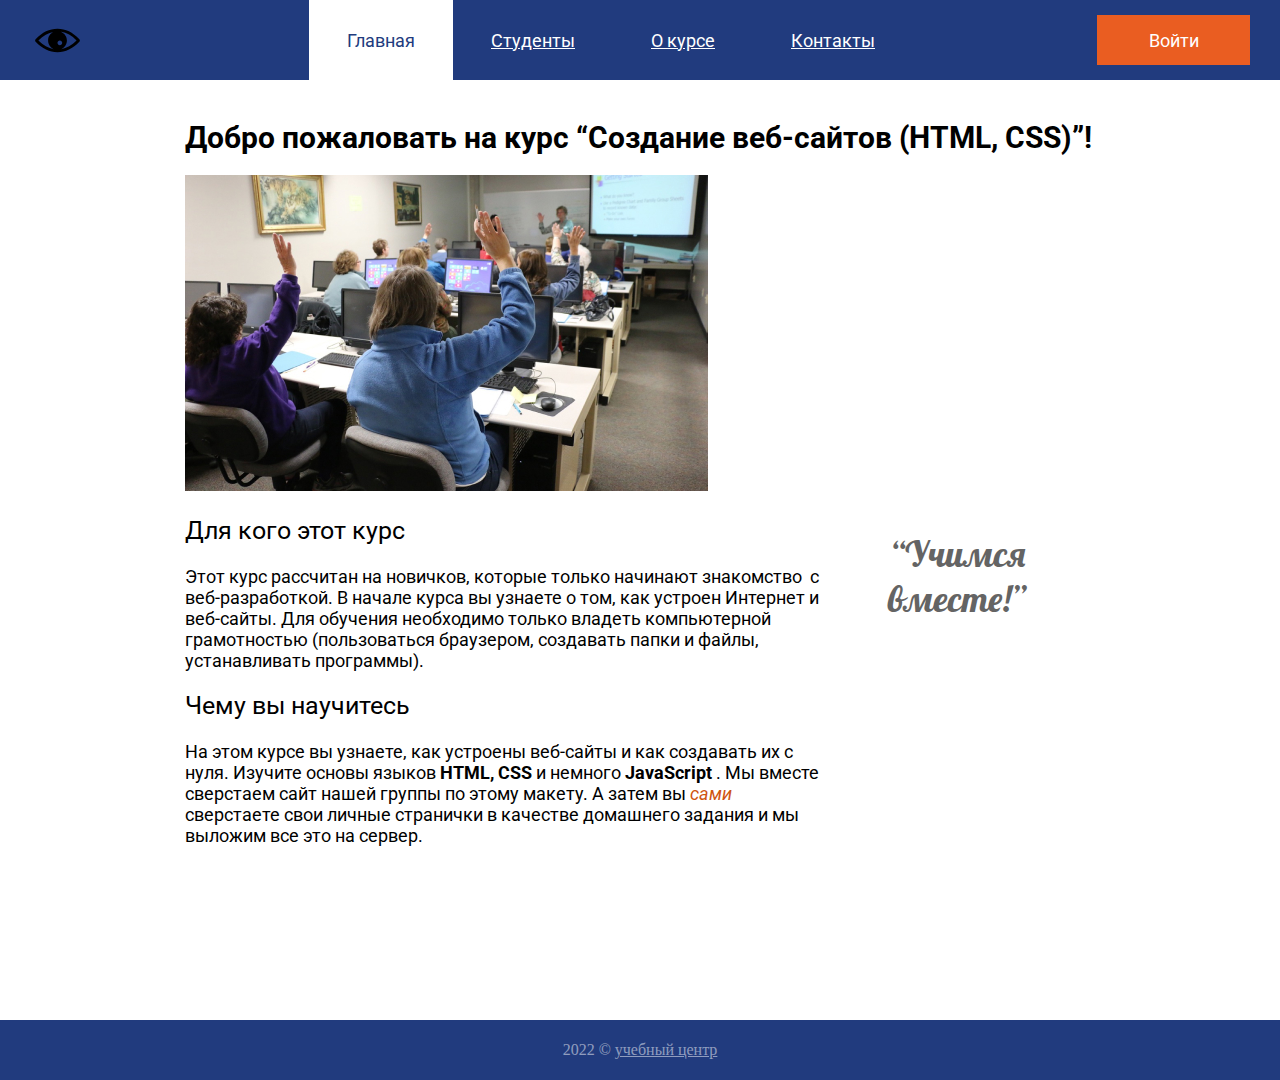
<file: index.html>
<!DOCTYPE html>
<html lang="ru">

<head>
  <meta charset="UTF-8">
  <meta http-equiv="X-UA-Compatible" content="IE=edge">
  <meta name="viewport" content="width=device-width, initial-scale=1.0">
  <link rel="preconnect" href="https://fonts.googleapis.com">
  <link rel="preconnect" href="https://fonts.gstatic.com" crossorigin>
  <link href="https://fonts.googleapis.com/css2?family=Lobster&family=Roboto:ital,wght@0,400;0,700;1,400&display=swap"
    rel="stylesheet">


  <title> Макет </title>
  <link rel="stylesheet" href="./css/style.css">
</head>

<body class="page">

  <header class="header">
    <img src="icon/view_eye_visible_show_icon_188137.svg" alt="Логотип" class="logo">

    <ul class="container-class">
      <li> <a class="list active-link"> Главная </a> </li>
      <li> <a class="list" href="./pages/student.html"> Студенты </a> </li>
      <li> <a class="list" href="./pages/course.html"> О курсе </a> </li>
      <li> <a class="list" href="./pages/kontakt.html"> Контакты </a> </li>
    </ul>

    <a class="button" href="#"> Войти </a>
    <div class="login_popup">
      <form class="popup_form">
        <h2 class="login_enter"> Войти на сайт </h2>
        <input class="login_text" type="text" name="login" placeholder="Логин" required>
        <input class="login_text" type="password" name="password" placeholder="Пароль" required>
        <button class="popup_button" type="submit"> Войти </button>
      </form>
    </div>
  </header>

  <main class="main">

    <h1 class="heading"> Добро пожаловать на курс “Создание веб-сайтов (HTML, CSS)”! </h1>
    <img class="image" src="img/class.jpg" alt="Класс">

    <div class="block_emblem">
     
<div class="block_text">
      <h2 class="heading_2"> Для кого этот курс </h2>
        <p class="text"> Этот курс рассчитан на новичков, которые только начинают знакомство &#173; с веб-разработкой. В
          начале курса вы узнаете о том, как устроен Интернет и веб-сайты.
          Для обучения необходимо только владеть компьютерной грамотностью (пользоваться браузером, создавать папки и
          файлы, устанавливать программы).
        </p>

        <h2 class="heading_2"> Чему вы научитесь </h2>
        <p class="text"> На этом курсе вы узнаете, как устроены веб-сайты и как создавать их с нуля. Изучите основы
          языков <strong> HTML, CSS </strong> и немного <strong> JavaScript </strong>. Мы вместе сверстаем сайт нашей
          группы по этому макету. А затем вы <span class="color"> сами </span> сверстаете свои личные странички в
          качестве
          домашнего задания и мы
          выложим все это на сервер.
        </p>
        </div>
        <p class="emblem"> “Учимся
          вместе!”</p>
      </div>

  </main>
  <footer class="footer">
    <p class="link"> 2022 &copy; </p>
    <a href="#" class="link"> учебный центр </a>
  </footer>
  <script src="./js/script.js"> </script>
</body>

</html>
</file>
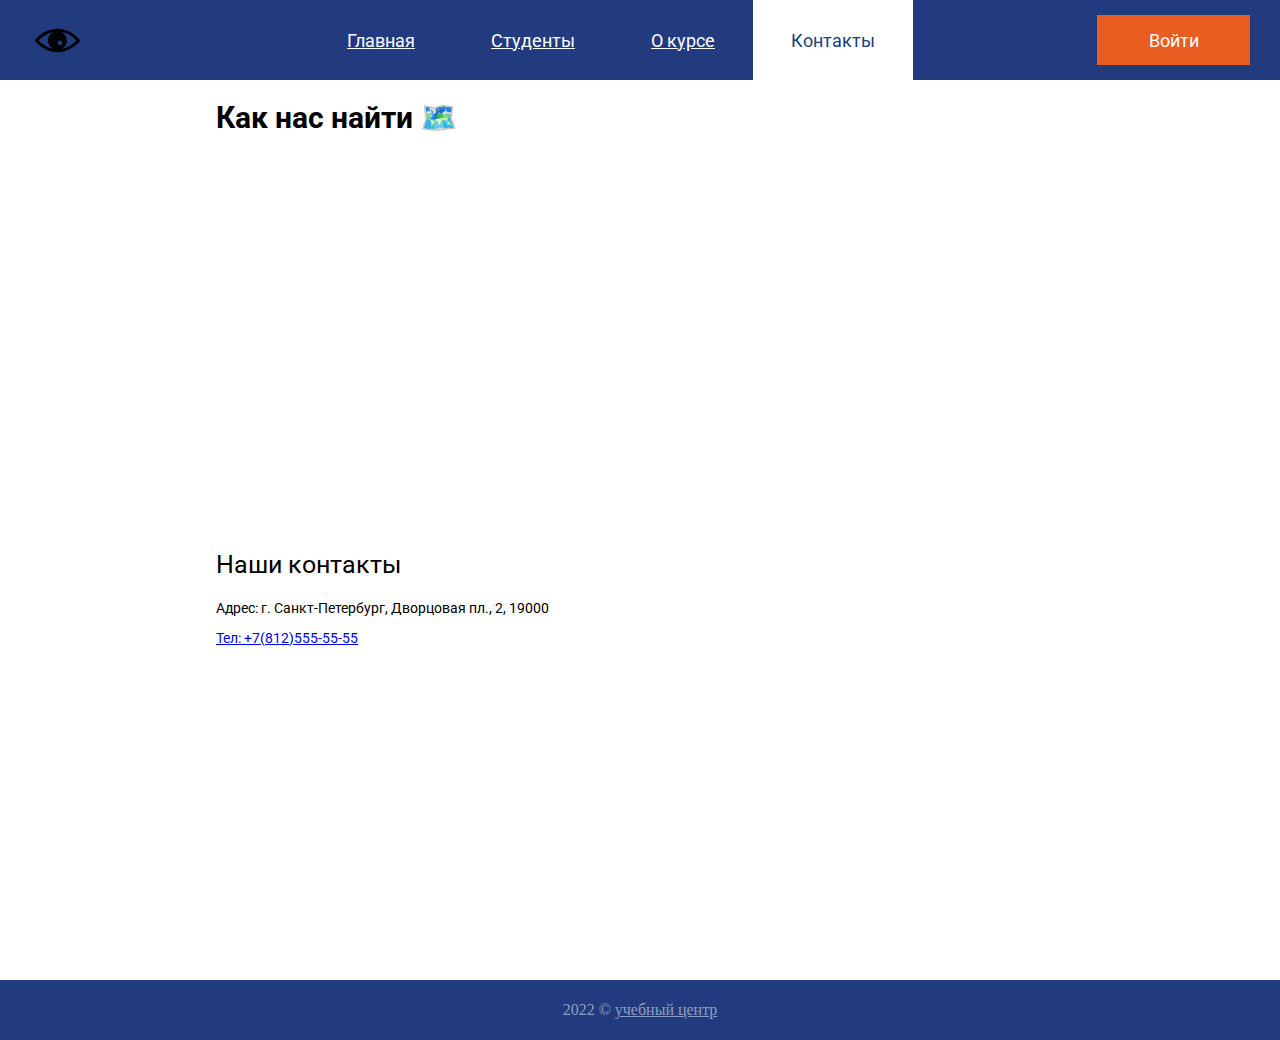
<file: pages/kontakt.html>
<!DOCTYPE html>
<html lang="ru">

<head>
  <meta charset="UTF-8">
  <meta http-equiv="X-UA-Compatible" content="IE=edge">
  <meta name="viewport" content="width=device-width, initial-scale=1.0">
  <link rel="preconnect" href="https://fonts.googleapis.com">
  <link rel="preconnect" href="https://fonts.gstatic.com" crossorigin>
  <link href="https://fonts.googleapis.com/css2?family=Roboto:wght@400;700&display=swap" rel="stylesheet">
  <title> Макет </title>
  <link rel="stylesheet" href="../css/style.css">
</head>

<body class="page">

  <header class="header">

    <img src="../icon/view_eye_visible_show_icon_188137.svg" alt="Логотип" class="logo">

    <ul class="container-class">
      <li> <a class="list" href="../index.html"> Главная </a> </li>
      <li> <a class="list" href="student.html"> Студенты </a> </li>
      <li> <a class="list" href="course.html"> О курсе </a> </li>
      <li> <a class="list active-link" href="../pages/kontakt.html"> Контакты </a> </li>
    </ul>

    <a class="button" href="#"> Войти </a>
    <div class="login_popup">
      <form class="popup_form">
        <h2 class="login_enter"> Войти на сайт </h2>
        <input class="login_text" type="text" name="login" placeholder="Логин" required>
        <input class="login_text" type="password" name="password" placeholder="Пароль" required>
        <button class="popup_button" type="submit"> Войти </button>
      </form>
    </div>
  </header>

  <main class="main_kontakt">
      <h1 class="heading info" > Как нас найти 🗺️️ </h1>

      <iframe class="maps"
        src="https://yandex.ru/map-widget/v1/?um=constructor%3Add470c8d032de6f541f3d185b1bd26c76d6cbe1d6d5616023e129c3497fbc147&amp;source=constructor">
      </iframe>
      <div class="info">
      <h2 class="heading_2"> Наши контакты </h2>
<div class="phone">
      <p> Адрес: г. Санкт-Петербург, Дворцовая пл., 2, 19000 </p>
      <a href="tel:+78125555555"> Тел: +7(812)555-55-55 </a>
      </div>

    </div>
  </main>


  <footer class="footer">
    <p class="link"> 2022 &copy; </p>
    <a href="#" class="link"> учебный центр </a>
  </footer>
  <script src="../js/script.js"> </script>
</body>

</html>
</file>
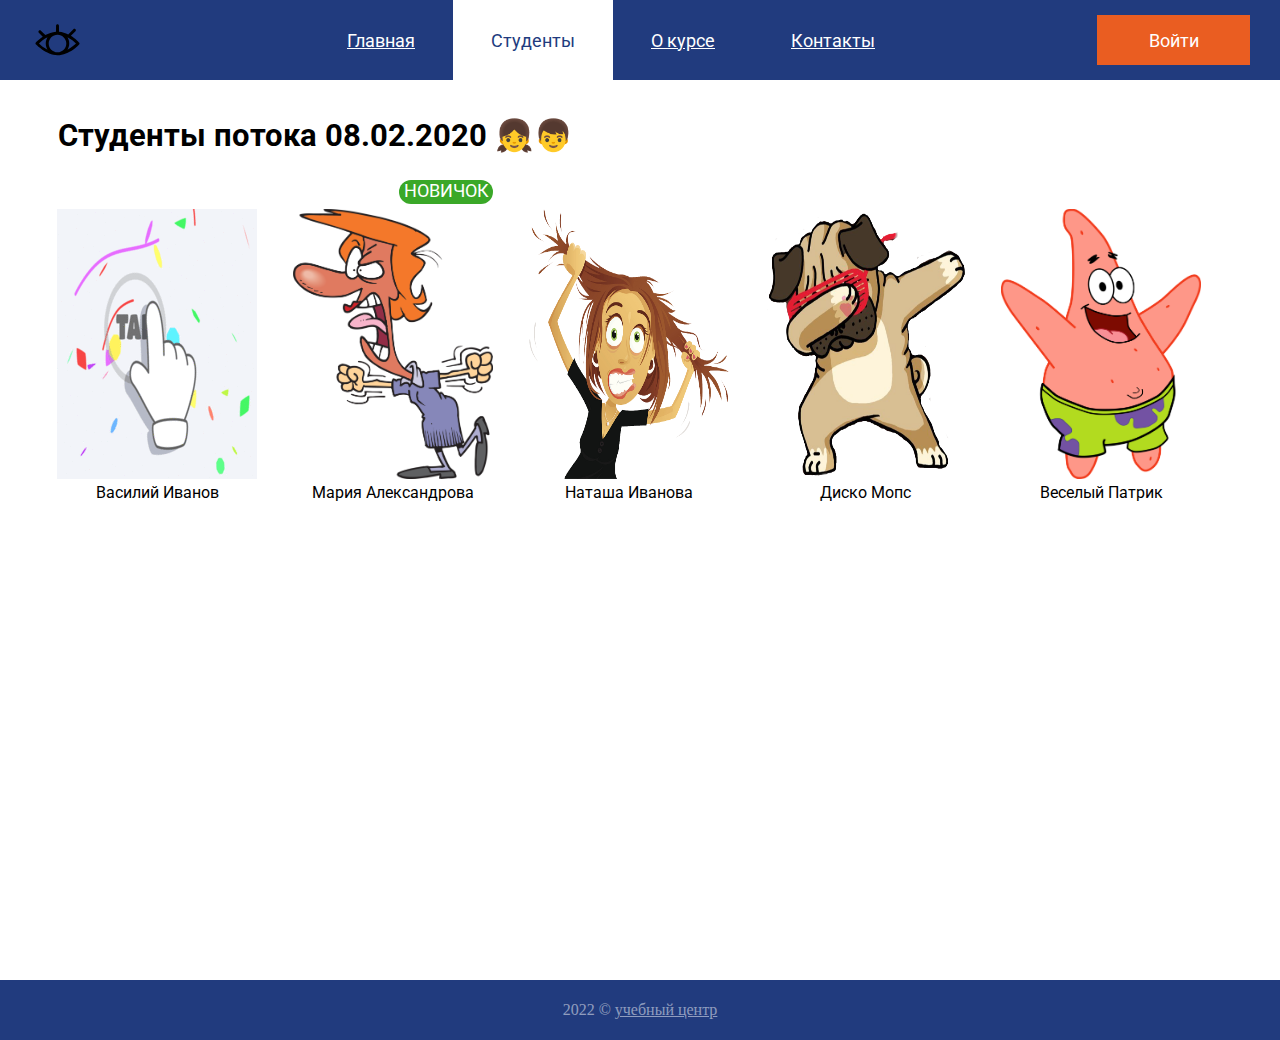
<file: pages/student.html>
<!DOCTYPE html>
<html lang="ru">

<head>
  <meta charset="UTF-8">
  <meta http-equiv="X-UA-Compatible" content="IE=edge">
  <meta name="viewport" content="width=device-width, initial-scale=1.0">
  <link rel="preconnect" href="https://fonts.googleapis.com">
  <link rel="preconnect" href="https://fonts.gstatic.com" crossorigin>
  <link href="https://fonts.googleapis.com/css2?family=Roboto:wght@400;700&display=swap" rel="stylesheet">
  <title> Макет </title>
  <link rel="stylesheet" href="../css/style.css">
</head>

<body class="page">

  <header class="header">
    <img src="../icon/search_view_show_eye_vision_watch_look_icon_232675.svg" alt="Логотип" class="logo">

    <ul class="container-class">
      <li> <a href="../index.html" class="list"> Главная </a> </li>
      <li> <a class="list active-link" href="student.html"> Студенты </a> </li>
      <li> <a class="list" href="course.html"> О курсе </a> </li>
      <li> <a class="list" href="kontakt.html"> Контакты </a> </li>
    </ul>

    <a class="button" href="#"> Войти </a>
    <div class="login_popup">
      <form class="popup_form">
        <h2 class="login_enter"> Войти на сайт </h2>
        <input class="login_text" type="text" name="login" placeholder="Логин" required>
        <input class="login_text" type="password" name="password" placeholder="Пароль" required>
        <button class="popup_button" type="submit"> Войти </button>
      </form>
    </div>
  </header>

  <main class="main_student">
    <h1 class="student"> Студенты потока 08.02.2020 👧👦</h1>

    <div class="flex_student">
      <div class="photo_student">
        <a href="../pages/mypage.html"> <img src="../img/click.q3ZIC.gif" alt="Нажми на кнопку">  </a>
        <p class="name"> Василий Иванов </p>
      </div>
      <div class="photo_student">
        <a class="intern" href="#"> <img class="avatar" src="../img/clipart113388.png" alt="#"> </a>
        <p class="name"> Мария Александрова </p>
      </div>
      <div class="photo_student">
        <a href="#"> <img class="avatar" src="../img/clipart2764331.png" alt="#"> </a>
        <p class="name"> Наташа Иванова </p>
      </div>
      <div class="photo_student">
        <a href="#"> <img class="avatar" src="../img/clipart1320434.png" alt="#"> </a>
        <p class="name"> Диско Мопс </p>
      </div>
      <div class="photo_student">
        <a href="#"> <img class="avatar" src="../img/clipart1053296.png" alt="#"> </a>
        <p class="name"> Веселый Патрик </p>
      </div>
    </div>
  </main>

  <footer class="footer">
    <p class="link"> 2022 &copy; </p>
    <a href="#" class="link"> учебный центр </a>
  </footer>
  <script src="../js/script.js"> </script>
</body>

</html>
</file>
<file: css/style.css>
* {
  box-sizing: border-box;
}

/* Пребили подвал */
.page {
  display: flex;
  flex-direction: column;
  margin: 0 auto;
}

/* Шапка*/

.header {
  display: flex;
  justify-content: space-between;
  align-items: center;
  padding: 0 15px;
  width: 100%;
  max-width: 1300px;
  min-height: 80px;
  margin: auto;
  background: #213B7E;
  flex-wrap: wrap;
}

.logo {
  display: flex;
  justify-content: flex-start;
  height: 47px;
  padding: 0 19px;
  flex-wrap: wrap;
}

.container-class {
  display: flex;
  align-items: center;
  list-style-type: none;
  font-family: Roboto;
  font-weight: 400;
  font-size: 18px;
  flex-wrap: wrap;
}

.list:hover {
  background-color: #ffffff;
  color: #213B7E;
  text-decoration-line: none;
}

.list {
  padding: 38px;
  color: #ffffff;
}

.button {
  display: flex;
  justify-content: center;
  align-items: center;
  flex-wrap: wrap;
  margin: 15px;
  width: 100%;
  height: 100%;
  max-width: 153px;
  min-height: 50px;
  color: #ffffff;
  background: #EA5D21;
  font-family: Roboto;
  font-weight: 400;
  font-size: 18px;
  text-decoration: none;
  cursor: pointer;
}

/* Popup */

.login_popup {
  transform: translate(-45%, 83%);
  box-sizing: border-box;
  position: absolute;
  left: 50%;
  z-index: 2;
  width: 100%;
  max-width: 400px;
  height: 100%;
  max-height: 380px;
  padding: 26px 28px 50px;
  border: 1px solid #213B7E;
  background: #ffffff;
  display: none;
  transition-duration: 2s;
}

.login_popup:hover {
  z-index: 2;
  transition-duration: 1.5s;
}

.popup_form {
  display: flex;
  flex-direction: column;
  align-items: center;
  transition: all 1s ease 0s;
}


.login_form>input {
  width: 100%;
  max-width: 500px;
  min-height: 50px;
  margin-bottom: 58px;
  border: 1px solid #808000;
}

.login_enter {
  text-align: center;
  font-family: roboto;
  font-style: normal;
  font-weight: 400;
  font-size: 24px;
  line-height: 28px;
  color: rgba(0, 0, 0, 1);
}

.login_text {
  width: 100%;
  max-width: 340px;
  height: 100%;
  min-height: 30px;
  margin: 20px 8px;
  padding: 10px;
  background: #ffffff;
  border: 1px solid #808000;
}

.popup_button {
  display: flex;
  justify-content: center;
  align-items: center;
  width: 150px;
  min-height: 50px;
  border: 0;
  color: #ffffff;
  background: #ea6113;
  cursor: pointer;
  text-decoration: none;
  margin-top: 28px;
}


.active-link {
  color: #213B7E;
  background-color: #ffffff;
  text-decoration: none;
}

.show-popup {
  display: block;
}


/* Меню */

.main {
  width: 100%;
  max-width: 911px;
  margin: 20px auto;
  flex-grow: 1;
  min-height: 100vh;
}

/* Эмблема Учимся вместе */

.block_emblem {
  display: flex;
  flex-direction: row;
  width: 100%;
}

.block_text {
  width: 100%;
  max-width: 634px;
}

.emblem {
  text-align: center;
  font-family: 'Lobster';
  font-style: normal;
  font-size: 36px;
  color: #646464;
}


.heading {
  font-family: Roboto;
  font-weight: 700;
  font-size: 30px;
  color: rgba(0, 0, 0, 1);
}

.heading_2 {
  font-family: Roboto;
  font-weight: 400;
  font-size: 25px;
  color: rgba(0, 0, 0, 1);
}

.image {
  max-width: 100%;
  object-fit: cover;
}

.text {
  font-family: Roboto;
  font-weight: 400;
  font-size: 18px;
  color: rgba(0, 0, 0, 1);
  width: 100%;
  height: auto;
  max-width: 634px;
}

.color {
  font-style: italic;
  color: #CF5510;
}

/* Подвал */

.footer {
  display: flex;
  justify-content: center;
  align-items: center;
  width: 100%;
  max-width: 1300px;
  min-height: 60px;
  margin: 0 auto;
  box-sizing: border-box;
  background: #213B7E;
}

.link {
  color: #FFFFFF80;
  padding: 0 2px;
}

/* Стили для страницы студенты */

.main_student {
  width: 100%;
  max-width: 1202px;
  margin: 0 auto;
  min-height: 100vh;
}

.student {
  margin: 37px 19px;
  font-family: Roboto;
  font-style: normal;
  font-size: 31px;
  color: rgba(0, 0, 0, 1);
}

.flex_student {
  display: flex;
  justify-content: flex-start;
  flex-direction: row;
  flex-wrap: wrap;
}

.photo_student {
  margin: 18px;
}

.avatar {
  width: 200px;
  height: 270px;
}

.intern {
  position: relative;
}

.intern::after {
  content: "Новичок";
  display: inline-block;
  font-family: Roboto;
  font-size: 18px;
  font-style: normal;
  color: rgba(255, 255, 255, 1);
  background: #3AA828;
  border-radius: 20px;
  text-transform: uppercase;
  width: 94px;
  height: 24px;
  position: absolute;
  bottom: 278px;
  right: 0;
  text-align: center;
}

.photo_student:hover {
  border: 1px solid #ffffff;
}

.name {
  list-style-type: none;
  margin: 0;
  font-family: Roboto;
  font-size: 16px;
  font-style: normal;
  font-weight: 400;
  text-align: center;
  color: rgba(0, 0, 0, 1);
}

/* Стили для страницы о курсе */
.main_cours {
  width: 100%;
  max-width: 1200px;
  flex-grow: 1;
  margin: 0 auto;
  min-height: 100vh;
}

.cours {
  padding-left: 190px;
}

.block_video {
  display: flex;
  justify-content: center;
  align-items: center;
}

.video_item {
  width: 100%;
  height: 100%;
  max-width: 820px;
  max-height: 549px;
}


/* Стили для страницы контакты */
.main_kontakt {
  width: 100%;
  max-width: 1268px;
  flex-grow: 1;
  margin: 0 auto;
  min-height: 100vh;
}


.maps {
  max-width: 100%;
  width: 1268px;
  height: 370px;
  border: none;
}

.phone {
  font-family: roboto;
  font-weight: 400;
  font-size: 14px;
  color: rgba(0, 0, 0, 1);
}

.info {
  padding-left: 210px;
}


/* Моя страничка */

.my_photo {
  width: 100%;
  height: 100%;
  max-height: 267px;
  max-width: 199px;
  overflow: hidden;
  -webkit-transition: all 0.5s ease;
  transition: all 0.5s ease;
}

.my_photo:hover {
  border-radius: 50%;
  -webkit-transform: rotate(360deg);
  transform: rotate(360deg);
}

.my_video {
  max-width: 100%;
  width: 640px;
  border: 5px solid #ffff00;
}

.url:hover {
  background: #ffff00;
}

.url:active {
  color: #ff0000;
}

/* Медиа запросы*/

@media (max-width: 960px) {
  .header {
    flex-direction: column;
    justify-content: center;
  }

  .my_photo {
    padding: 10px;
    text-align: center;
    margin: 0 auto;
  }

  .container-class {
    justify-content: center;
  }

  .heading {
    text-align: center;
    font-size: 20px;
  }

  .student {
    text-align: center;
    font-size: 20px;
  }

  .heading_cours {
    text-align: center;
    font-size: 20px;
  }

  .heading_2 {
    text-align: center;
  }

  .text {
    text-align: center;
    font-size: 18px;
    padding: 0 6px;
  }

  .image {
    padding: 0 8px;
  }

  .cours {
    padding: 0;
  }

.info {
  padding: 0;
}

.phone {
  text-align: center;
}

.maps {
  padding: 0 6px;
}

}


@media (max-width: 800px) {
  .emblem {
    display: none;
  }

  .video_item {
    padding: 10px;
  }
}

@media (max-width: 700px) {
  .container-class {
    font-size: 14px;
  }

  .heading {
    text-align: center;
    font-size: 22px;
  }

  .heading_2 {
    font-size: 20px;
  }

  .text {
    text-align: center;
    font-size: 12px;
    padding: 0 6px;
  }

}

@media (max-width: 474px) {
  .login_popup {
    left: 46%;
    max-width: 300px;
    max-height: 360px;
  }

  .flex_student {
    justify-content: center;
  }

}
</file>
